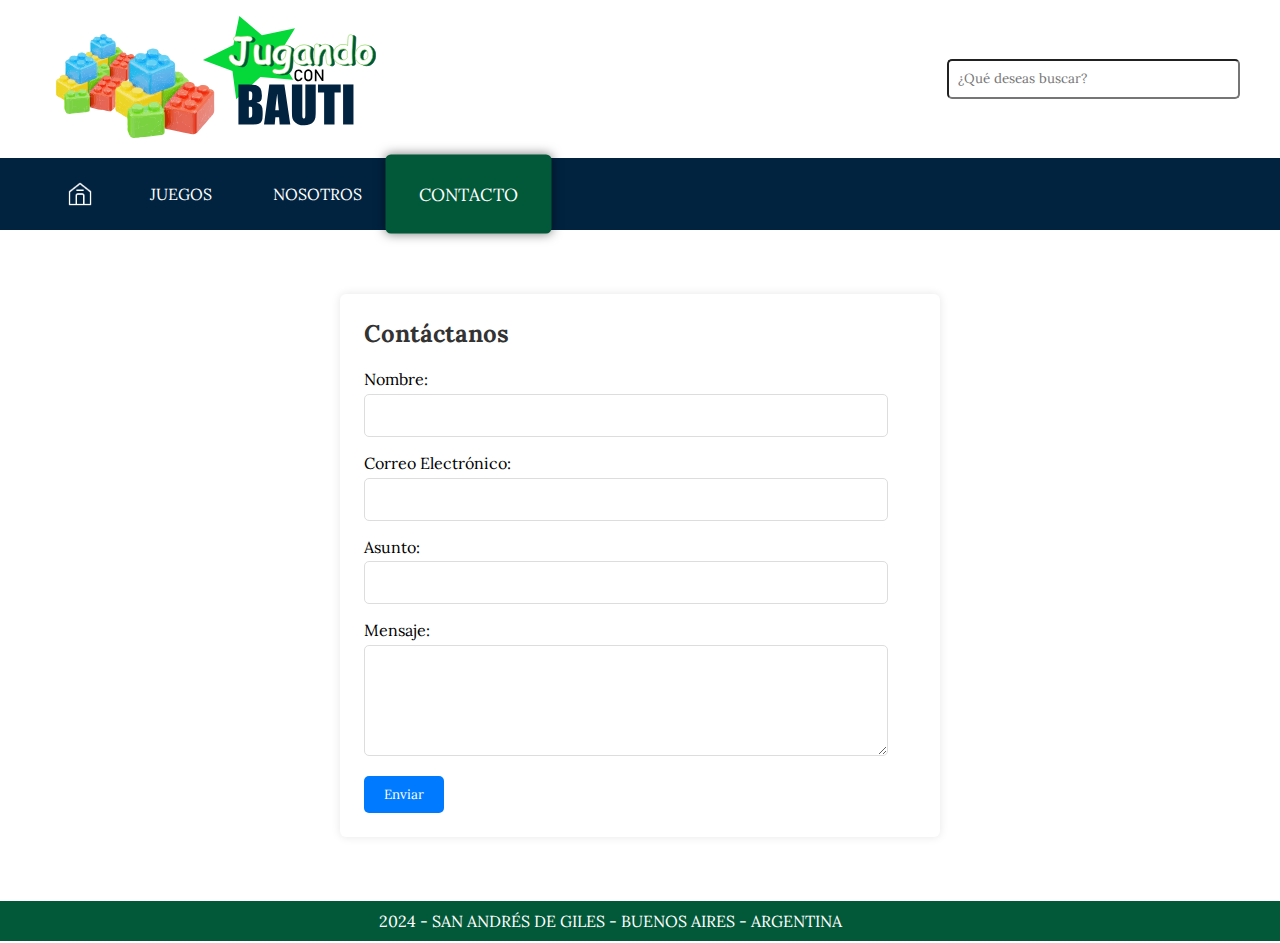
<file: contacto.html>
<!DOCTYPE html>
<html lang="es">

<head>
    <meta charset="UTF-8">
    <meta name="viewport" content="width=device-width, initial-scale=1.0">
    <title>Formulario de Contacto</title>
    <link rel="stylesheet" href="styles/header_style.css">
    <link rel="stylesheet" href="styles/main_style.css">
    <link rel="stylesheet" href="styles/contacto.css">
</head>

<body>
    <header>
        <div class="header__superior">
            <div class="logo">
                <img src="/assets/img/jugando con bauty.svg" title="Jugando con Bauti" alt="Logo de Jugando con Bauti">
            </div>
            <div class="search">
                <input type="search" name="search__header" id="search__header" placeholder="¿Qué deseas buscar?">
            </div>
        </div>

        <div class="menu__container">
            <div class="menu">
                <input type="checkbox" id="menu-toggle" class="menu-toggle">
                <label for="menu-toggle" class="menu-btn">
                    <span></span>
                    <span></span>
                    <span></span>
                </label>
                <nav>
                    <ul>
                        <li><a href="index.html">Inicio</a></li>
                        <li><a href="#">Juegos</a>
                            <ul>
                                <li><a href="letras.html">Letras</a></li>
                                <li><a href="numeros.html">Números</a></li>
                                <li><a href="oraciones.html">Oraciones</a></li>
                                <li><a href="juegoMemoriaFiguras.html">Memoria Figuras</a></li>
                                <li><a href="juegoMemoriaLetras.html">Memoria Letras</a></li>
                                <li><a href="juegoUnirImagens.html">Asociación</a></li>

                            </ul>
                        </li>
                        <li><a href="nosotros.html">Nosotros</a></li>
                        <li><a href="contacto.html" id="active">Contacto</a></li>
                    </ul>
                </nav>
            </div>
        </div>
    </header>
    <main>
        <div class="containerForm">
            <h2>Contáctanos</h2>
            <form>
                <div class="form-group">
                    <label for="name">Nombre:</label>
                    <input type="text" id="name" name="name">
                </div>
                <div class="form-group">
                    <label for="email">Correo Electrónico:</label>
                    <input type="email" id="email" name="email">
                </div>
                <div class="form-group">
                    <label for="subject">Asunto:</label>
                    <input type="text" id="subject" name="subject">
                </div>
                <div class="form-group">
                    <label for="message">Mensaje:</label>
                    <textarea id="message" name="message" rows="5"></textarea>
                </div>
                <button type="submit" class="btn">Enviar</button>
            </form>
        </div>
    </main>
    <footer>
        <div class="marca_footer">
            <p>
                2024 - San Andrés de Giles - Buenos Aires - Argentina
            </p>
        </div>
        <div class="redes">
            <ul>
                <li><a href=""><i class="fa-brands fa-facebook"></i></a></li>
                <li><a href=""><i class="fa-brands fa-square-instagram"></i></a></li>
                <li><a href=""><i class="fa-brands fa-square-x-twitter"></i></a></li>
            </ul>
        </div>
    </footer>
</body>

</html>
</file>
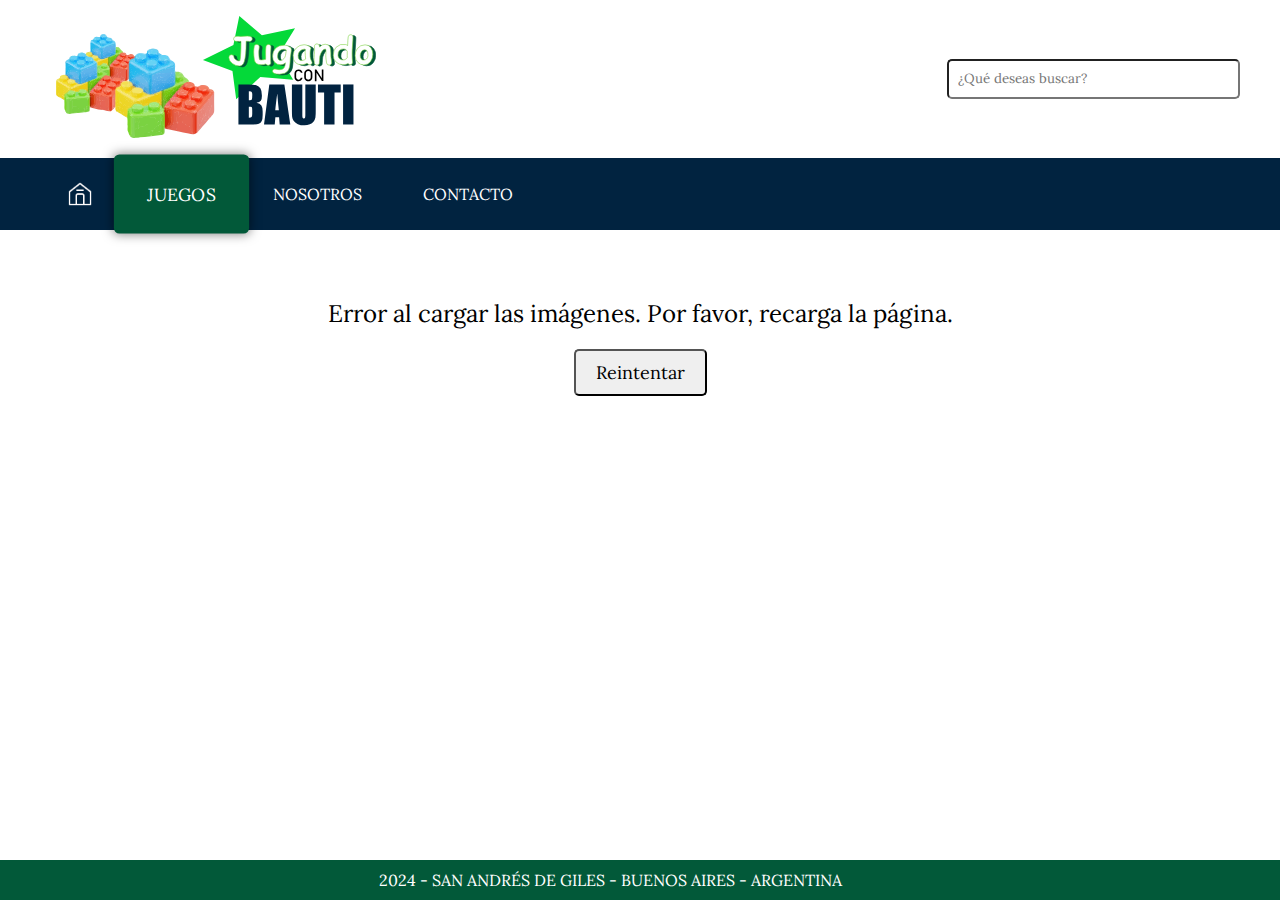
<file: juegoMemoriaFiguras.html>
<!DOCTYPE html>
<html lang="es">
<head>
    <meta charset="UTF-8">
    <meta name="viewport" content="width=device-width, initial-scale=1.0">
    <title>Juego de Memoria Figuras</title>
    <link rel="stylesheet" href="styles/memoriaFiguras.css">
    <link rel="stylesheet" href="styles/header_style.css">
    <link rel="stylesheet" href="styles/main_style.css">
</head>
<body>
    <header>
        <div class="header__superior">
            <div class="logo">
                <img src="/assets/img/jugando con bauty.svg" title="Jugando con Bauti" alt="Logo de Jugando con Bauti">
            </div>
            <div class="search">
                <input type="search" name="search__header" id="search__header" placeholder="¿Qué deseas buscar?">
            </div>
        </div>
    
        <div class="menu__container">
            <div class="menu">
                <input type="checkbox" id="menu-toggle" class="menu-toggle">
                <label for="menu-toggle" class="menu-btn">
                    <span></span>
                    <span></span>
                    <span></span>
                </label>
                <nav>
                    <ul>
                        <li><a href="index.html">Inicio</a></li>
                        <li><a href="#" id="active">Juegos</a>
                            <ul>
                                <li><a href="letras.html">Letras</a></li>
                                <li><a href="numeros.html">Números</a></li>
                                <li><a href="oraciones.html">Oraciones</a></li>
                                <li><a href="juegoMemoriaFiguras.html" id="active">Memoria Figuras</a></li>
                                <li><a href="juegoMemoriaLetras.html">Memoria Letras</a></li>
                            </ul>
                        </li>
                        <li><a href="nosotros.html">Nosotros</a></li>
                        <li><a href="contacto.html">Contacto</a></li>
                    </ul>
                </nav>
            </div>
        </div>
        </header>
        <main>
            <div id="game-container">
                <div id="cards-container"></div>
                <div id="message"></div>
                <button id="restart-button" style="display: none;">Jugar de nuevo</button>
            </div>
        </main>
        <footer>
            <div class="marca_footer">
                <p>
                    2024 - San Andrés de Giles - Buenos Aires - Argentina
                </p>
            </div>
            <div class="redes">
                <ul>
                    <li><a href=""><i class="fa-brands fa-facebook"></i></a></li>
                    <li><a href=""><i class="fa-brands fa-square-instagram"></i></a></li>
                    <li><a href=""><i class="fa-brands fa-github"></i></a></li>
                </ul>
            </div>
        </footer>
    <script src="scripts/scriptMemoriaFiguras.js"></script>
</body>
</html>
</file>
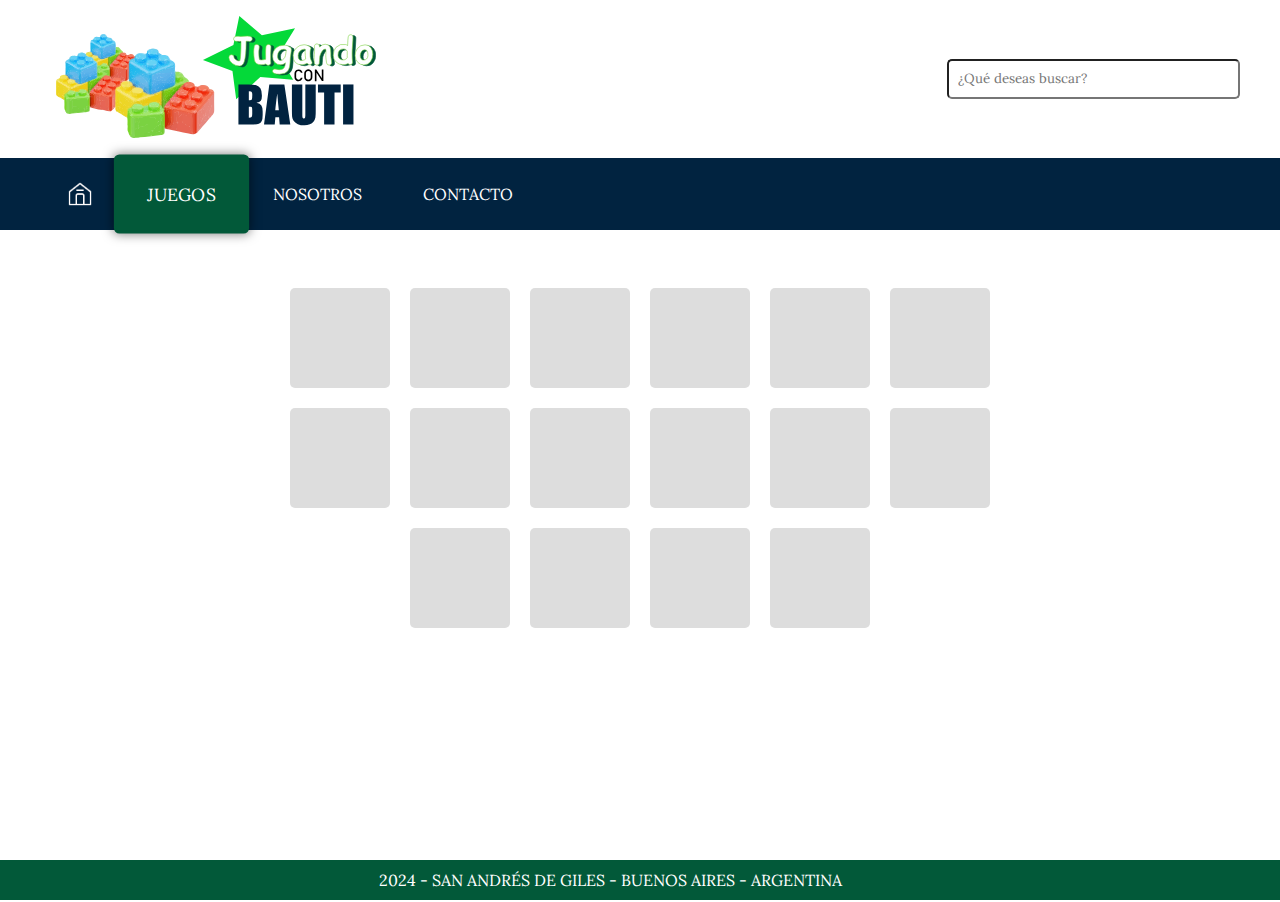
<file: juegoMemoriaLetras.html>
<!DOCTYPE html>
<html lang="es">

<head>
    <meta charset="UTF-8">
    <meta name="viewport" content="width=device-width, initial-scale=1.0">
    <title>Juego de Memoria Letras</title>
    <link rel="stylesheet" href="styles/memoriaLetras.css">
    <link rel="stylesheet" href="styles/header_style.css">
    <link rel="stylesheet" href="styles/main_style.css">
</head>

<body>
    <header>
    <div class="header__superior">
        <div class="logo">
            <img src="/assets/img/jugando con bauty.svg" title="Jugando con Bauti" alt="Logo de Jugando con Bauti">
        </div>
        <div class="search">
            <input type="search" name="search__header" id="search__header" placeholder="¿Qué deseas buscar?">
        </div>
    </div>

    <div class="menu__container">
        <div class="menu">
            <input type="checkbox" id="menu-toggle" class="menu-toggle">
            <label for="menu-toggle" class="menu-btn">
                <span></span>
                <span></span>
                <span></span>
            </label>
            <nav>
                <ul>
                    <li><a href="index.html">Inicio</a></li>
                    <li><a href="#" id="active">Juegos</a>
                        <ul>
                            <li><a href="letras.html">Letras</a></li>
                            <li><a href="numeros.html">Números</a></li>
                            <li><a href="oraciones.html">Oraciones</a></li>
                            <li><a href="juegoMemoriaFiguras.html">Memoria Figuras</a></li>
                            <li><a href="juegoMemoriaLetras.html" id="active">Memoria Letras</a></li>
                            <li><a href="juegoUnirImagens.html">Asociación</a></li>

                        </ul>
                    </li>
                    <li><a href="nosotros.html">Nosotros</a></li>
                    <li><a href="contacto.html">Contacto</a></li>
                </ul>
            </nav>
        </div>
    </div>
    </header>
    <main>
        <div id="game-container">
            <div id="cards-container"></div>
            <div id="message"></div>
            <button id="restart-button" style="display: none;">Jugar de nuevo</button>
        </div>
    </main>
    <footer>
        <div class="marca_footer">
            <p>
                2024 - San Andrés de Giles - Buenos Aires - Argentina
            </p>
        </div>
        <div class="redes">
            <ul>
                <li><a href=""><i class="fa-brands fa-facebook"></i></a></li>
                <li><a href=""><i class="fa-brands fa-square-instagram"></i></a></li>
                <li><a href=""><i class="fa-brands fa-github"></i></a></li>
            </ul>
        </div>
    </footer>
    <script src="scripts/scriptMemoriaLetras.js"></script>
</body>

</html>
</file>
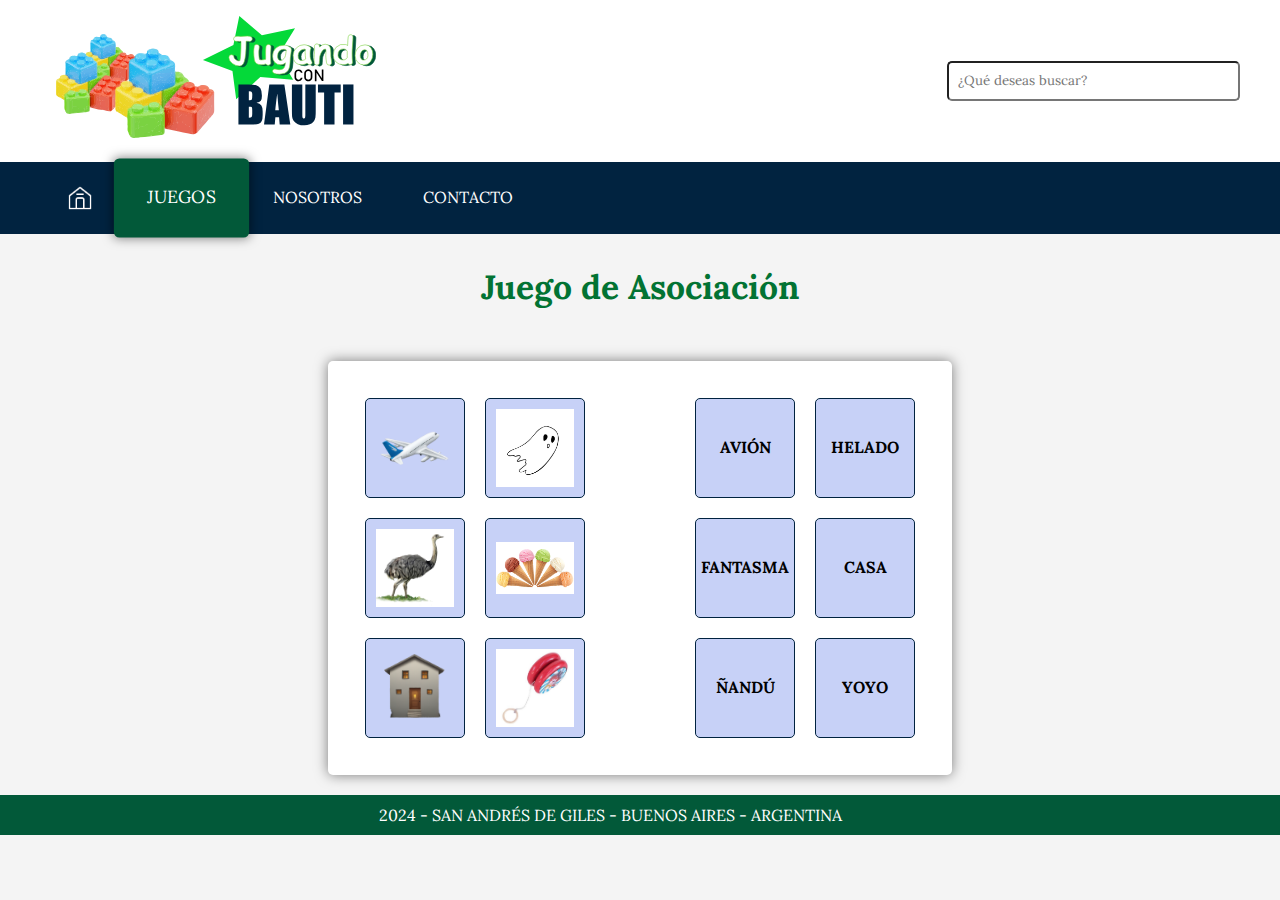
<file: juegoUnirImagens.html>
<!DOCTYPE html>
<html lang="es">

<head>
    <meta charset="UTF-8">
    <meta name="viewport" content="width=device-width, initial-scale=1.0">
    <title>Juego de Asociación</title>
    <link rel="stylesheet" href="styles/header_style.css">
    <link rel="stylesheet" href="styles/main_style.css">
    <link rel="stylesheet" href="styles/unirImagenes.css">
</head>

<body>
    <header>
        <div class="header__superior">
            <div class="logo">
                <img src="/assets/img/jugando con bauty.svg" title="Jugando con Bauti" alt="Logo de Jugando con Bauti">
            </div>
            <div class="search">
                <input type="search" name="search__header" id="search__header" placeholder="¿Qué deseas buscar?">
            </div>
        </div>

        <div class="menu__container">
            <div class="menu">
                <input type="checkbox" id="menu-toggle" class="menu-toggle">
                <label for="menu-toggle" class="menu-btn">
                    <span></span>
                    <span></span>
                    <span></span>
                </label>
                <nav>
                    <ul>
                        <li><a href="index.html">Inicio</a></li>
                        <li><a href="#" id="active">Juegos</a>
                            <ul>
                                <li><a href="letras.html">Letras</a></li>
                                <li><a href="numeros.html">Números</a></li>
                                <li><a href="oraciones.html">Oraciones</a></li>
                                <li><a href="juegoMemoriaFiguras.html">Memoria Figuras</a></li>
                                <li><a href="juegoMemoriaLetras.html">Memoria Letras</a></li>
                                <li><a href="juegoUnirImagens.html" id="active">Asociación</a></li>
                            </ul>
                        </li>
                        <li><a href="nosotros.html">Nosotros</a></li>
                        <li><a href="contacto.html">Contacto</a></li>
                    </ul>
                </nav>
            </div>
        </div>
    </header>
    <h1>Juego de Asociación</h1>
    <div id="game-container">
        <div id="img-container"></div>
        <div id="name-container"></div>
    </div>

    <footer>
        <div class="marca_footer">
            <p>
                2024 - San Andrés de Giles - Buenos Aires - Argentina
            </p>
        </div>
        <div class="redes">
            <ul>
                <li><a href=""><i class="fa-brands fa-facebook"></i></a></li>
                <li><a href=""><i class="fa-brands fa-square-instagram"></i></a></li>
                <li><a href=""><i class="fa-brands fa-github"></i></a></li>
            </ul>
        </div>
    </footer>

    <script type="module" src="scripts/variablesLetras.js"></script>
    <script type="module" src="scripts/scriptUnirImagenes.js"></script>

</body>

</html>
</file>
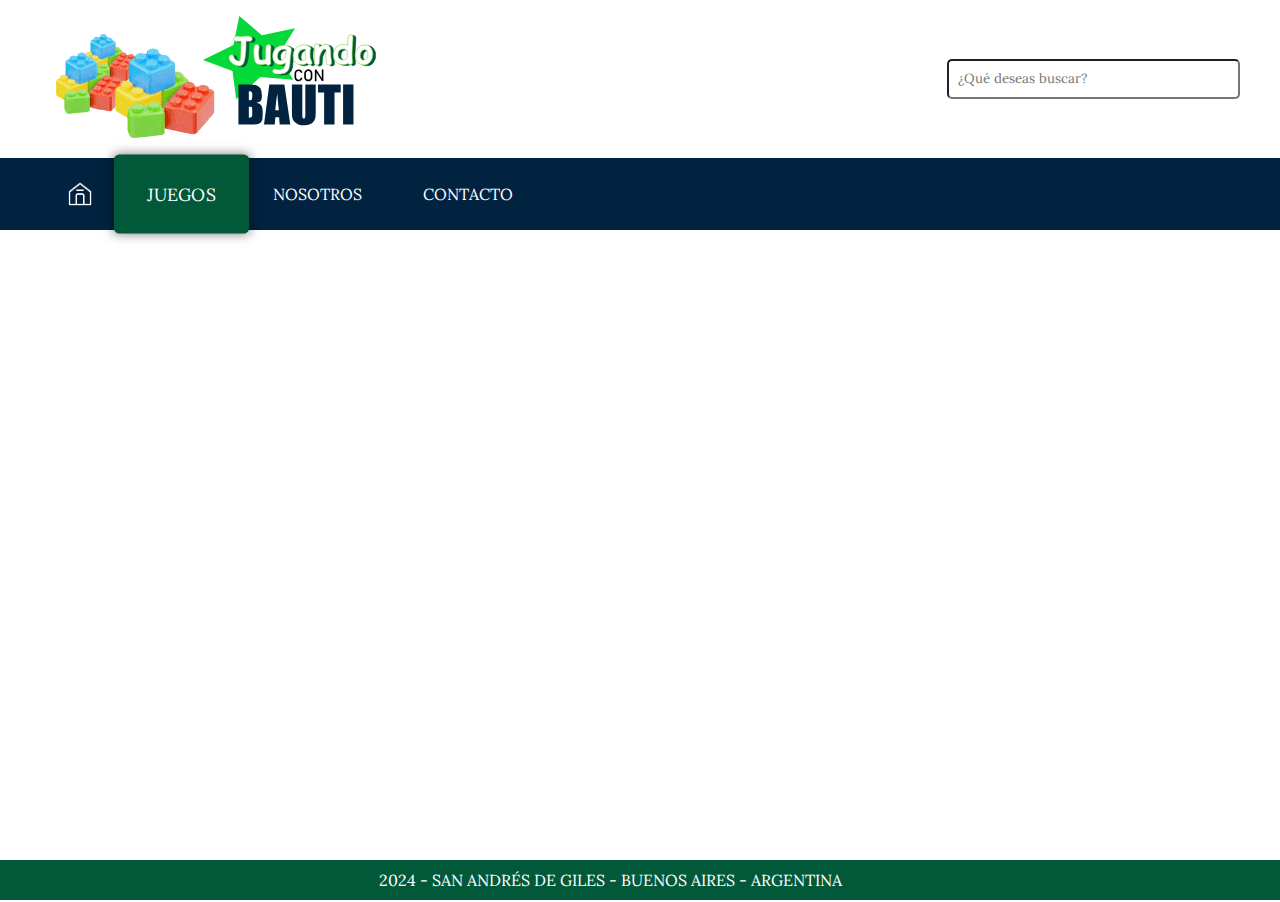
<file: oraciones.html>
<!DOCTYPE html>
<html lang="es">

<head>
    <meta charset="UTF-8">
    <meta name="viewport" content="width=device-width, initial-scale=1.0">
    <title>Generador de Oraciones con Pictogramas</title>
    <link rel="stylesheet" href="styles/header_style.css">
    <link rel="stylesheet" href="styles/main_style.css">
    <link rel="stylesheet" href="styles/oraciones.css">
</head>

<body>
    <header>
        <div class="header__superior">
            <div class="logo">
                <img src="/assets/img/jugando con bauty.svg" title="Jugando con Bauti" alt="Logo de Jugando con Bauti">
            </div>
            <div class="search">
                <input type="search" name="search__header" id="search__header" placeholder="¿Qué deseas buscar?">
            </div>
        </div>

        <div class="menu__container">
            <div class="menu">
                <input type="checkbox" id="menu-toggle" class="menu-toggle">
                <label for="menu-toggle" class="menu-btn">
                    <span></span>
                    <span></span>
                    <span></span>
                </label>
                <nav>
                    <ul>
                        <li><a href="index.html">Inicio</a></li>
                        <li><a href="#" id="active">Juegos</a>
                            <ul>
                                <li><a href="letras.html">Letras</a></li>
                                <li><a href="numeros.html" >Números</a></li>
                                <li><a href="oraciones.html" id="active">Oraciones</a></li>
                                <li><a href="juegoMemoriaFiguras.html">Memoria Figuras</a></li>
                                <li><a href="juegoMemoriaLetras.html">Memoria Letras</a></li>
                            </ul>
                        </li>
                        <li><a href="nosotros.html">Nosotros</a></li>
                        <li><a href="contacto.html">Contacto</a></li>
                    </ul>
                </nav>
            </div>
        </div>
    </header>
    <main>
        <div class="sujetosContainer">
            <div id="sujetos" class="fila-sujetos"></div>
        </div>
        <div class="visorElementos">
            <div id="loader" class="loader">
                <div class="dot"></div>
                <div class="dot"></div>
                <div class="dot"></div>
            </div>
            <div id="pictogramas"></div>
            <p id="textoOracion" class="nombre"></p>
        </div>
    </main>
    <footer>
        <div class="marca_footer">
            <p>
                2024 - San Andrés de Giles - Buenos Aires - Argentina
            </p>
        </div>
        <div class="redes">
            <ul>
                <li><a href=""><i class="fa-brands fa-facebook"></i></a></li>
                <li><a href=""><i class="fa-brands fa-square-instagram"></i></a></li>
                <li><a href=""><i class="fa-brands fa-github"></i></a></li>
            </ul>
        </div>
    </footer>
    <script src="scripts/scriptOraciones.js"></script>
</body>

</html>
</file>
<file: styles/header_style.css>
@import url('https://fonts.googleapis.com/css2?family=Inter&family=Lora:ital,wght@0,400..700;1,400..700&display=swap');

* {
    margin: 0;
    padding: 0;
    box-sizing: border-box;
    font-family: "Lora", serif;
    text-decoration: none;
}

body {
    position: relative;
    min-height: 100%;
    display: flex;
    flex-direction: column;
}

header {
    width: 100%;
    position: relative;
    left: 0;
    top: 0;
    background: #fff;
}

/* Header superior */

.header__superior {
    max-width: 1200px;
    margin: auto;
    display: flex;
    align-items: center;
    justify-content: space-between;
    padding: 1.25;
    background: #fff;
}

.logo img {
    width: 22em;
    padding: 1em;
}

.search input {
    width: 22em;
    padding: 0.7em;
    border-radius: 5px;
}

/* Menu hamburguesa */
.menu-toggle {
    display: none;
}

.menu-btn {
    display: none;
    cursor: pointer;
    padding: 5px;
}

.menu-btn span {
    display: block;
    width: 25px;
    height: 3px;
    background-color: #f9f7f7;
    margin: 5px 0;
}

/* Barra Menu */

.menu__container {
    width: 100%;
    height: 4.5em;
    background-color: #012340;
    padding: 0 1.25em;
}

.menu {
    max-width: 1200px;
    margin: auto;
    height: 100%;
}

nav {
    height: 100%;
}

nav>ul {
    height: 100%;
    display: flex;
}

ul li {
    height: 100%;
    list-style: none;
    position: relative;
}

nav>ul>li:first-child>a {
    background-image: url(../assets/img/casa.png);
    text-indent: -9999px;
    background-size: 1.5em;
    background-repeat: no-repeat;
    background-position: center center;
    padding: 1.25em 2.5em;
}

nav>ul>li:first-child:hover>a {
    background-image: url(../assets/img/casa.png);
    background-size: 1.5em;
    background-repeat: no-repeat;
    background-position: center center;
    border-radius: 5px;
}

nav>ul>li>a {
    width: 100%;
    height: 100%;
    display: flex;
    align-items: center;
    padding: 1em 1.9em;
    color: #fff;
    text-transform: uppercase;
    font-size: 1em;
    transition: all 300ms ease;
}

nav>ul>li>a:hover:not(#active) {
    transform: scale(1.1);
    background-color: #027333;
    box-shadow: 0 0 10px 0 rgba(0, 0, 0, 0.5);
    transition: all 300ms ease;
    border-radius: 5px;
}

#active {

    transform: scale(1.1);
    background-color: #025939;
    box-shadow: 0 0 10px 0 rgba(0, 0, 0, 0.5);
    transition: all 300ms ease;
    border-radius: 5px;
}

/* Submenu */
nav ul li ul {
    width: 12.5em;
    display: flex;
    flex-direction: column;
    background-color: #fff;
    position: absolute;
    top: 0;
    top: 5.6em;
    left: -0.3em;
    padding: 1em 0;
    visibility: hidden;
    opacity: 0;
    box-shadow: 0 0 10px 0 rgba(0, 0, 0, 0.5);
    z-index: 100;
    transition: all 300ms ease;
}

nav ul li:hover ul {
    visibility: visible;
    opacity: 1;
    top: 4.7em;
    transition: all 300ms ease;
}

nav ul li ul::before {
    content: '';
    width: 0;
    height: 0;
    border-left: 12px solid transparent;
    border-right: 12px solid transparent;
    border-bottom: 12px solid white;
    position: absolute;
    top: -12px;
    left: 20px;
}

nav ul li ul a {
    display: block;
    color: #03A63C;
    padding: 6px;
    padding-left: 1em;
    margin-top: 0.6em;
    font-size: 1em;
    text-transform: uppercase;
    transition: all 300ms ease;
}

nav ul li ul a:hover:not(#active) {
    background-color: #03A63C;
    color: #fff;
    transform: scale(1.1);
    padding-left: 2em;
    box-shadow: 0 0 10px 0 rgba(0, 0, 0, 0.5);
}

/* Footer */

footer {
    height: 2.5em;
    width: 100%;
    display: flex;
    background-color: #025939;
    justify-content: center;
    align-items: center;
    color: white;
    position: absolute;
    bottom: -2.5em;
    left: 0;
    text-transform: uppercase;
}

.marca_footer p {
    font-size: 1em;
}

footer i {
    color: white;
    padding: 0.8em;
}

.redes {
    height: 100%;
}

.redes ul {
    height: 100%;
    display: flex;
    font-size: 1.25em;
    align-items: center;
}

.redes ul li {
    height: 100%;
}

.redes ul li a {
    height: 100%;
    transition: all 300ms ease;
}

.redes ul li a i {
    padding: 0.5em;
}

.redes ul li:hover {
    transform: scale(1.1);
    box-shadow: 0 0 10px 0 rgba(0, 0, 0, 0.5);
    background-color: #04D939;
}

@media (max-width: 1200px) {
    body {
        font-size: 14px;
    }
}

@media (max-width: 992px) {
    body {
        font-size: 12px;
    }
}

@media (max-width: 768px) {
    body {
        font-size: 10px;
    }
}

@media (max-width: 576px) {
    body {
        font-size: 8px;
    }

    .search {
        display: none;
    }

    footer {
        height: 5em;
        flex-direction: column;
    }

    nav ul li:hover ul {
        top: 15px;
    }

    nav ul li:focus ul {
        visibility: visible;
        opacity: 1;
        top: 0;
    }

    nav>ul>li {
        background-color: #012340;
        border: 1px solid #012340;
    }

    nav ul li a {
        font-size: 12px;
    }

    nav>ul>li:first-child>a {
        background-image: none;
        text-indent: 0;
        padding: 1em 1.9em;
        /* background-color: initial; */
        color: white;
    }

    nav>ul>li:first-child:hover>a {
        background-image: none;
        color: white;
    }

    .menu-btn {
        display: block;
    }

    nav>ul {
        display: none;
    }

    .menu-toggle:checked~nav>ul {
        display: block;
    }

    nav ul li ul {
        left: 80px;
        top: 0;
    }

    nav ul li ul li a {
        font-size: 12px;
    }

    nav ul li ul::before {
        content: '';
        width: 0;
        height: 0;
        border-right: 12px solid white;
        border-top: 12px solid white;
        border-bottom: 12px solid transparent;
        position: absolute;
        top: 0;
        left: -8px;

    }

    .menu-toggle:checked+.menu-btn span:nth-child(1) {
        transform: rotate(45deg) translate(5px, 5px);
    }

    .menu-toggle:checked+.menu-btn span:nth-child(2) {
        opacity: 0;
    }

    .menu-toggle:checked+.menu-btn span:nth-child(3) {
        transform: rotate(-45deg) translate(7px, -6px);
    }

}
</file>
<file: styles/main_style.css>
main {
    flex:1;
    padding: 3em 1.2em;
    height: 100%;
    min-height: 70vh;
}

section {
    max-width: 1200px;
    margin: 10px auto;
    box-shadow: 0 0 0.8em 0 rgba(0, 0, 0, 0.5);
    border-radius: 5px;
}

h1 {
    padding: 0.8em 2em;
    font-size: 2.1em;
}

p {
    line-height: 1.5;
    padding: 0.6em 2.5em;
    font-size: 1.4em;
}


/* contenedor de botones en Letras y Números */
.buttonContainer button {
    flex: 1 1 calc(20% - 0.3em);
    padding: 3%;
    max-width: calc(20% - 0.3em);
    max-height: calc(20% - 0.3em);
    font-size: 1.5rem;
    margin: 0.5%;
    background-color: #C7D1F7;
    border-radius: 5px;
}

/* estilo del div que describe letras, número y elementos */
.nombre {
    font-size: 2.5em;
    font-weight: bolder;
    text-transform: uppercase;
    color: #027333;
    text-align: center;
}

/* botón activo en Letras y Números */
#botonActivo {
    background-color: #04D939;
}

/* contenedor general de letras e imagenes con nombres */
.container {
    flex: 1;
    display: flex;
    justify-content: center;
    align-items: center;
    flex-direction: column;
    
}

/* Estilo para el texto de la letra */
#letra {
    flex: 1;
    font-size: 2.5em;
    text-align: center;
    width: 120px;
    padding: 0.2em .8em;
    background-color: #012340;
    font-weight: bold;
    color: #fff;
    border-radius: .2em;
}

/* formato de la imagen */
#imagen {
    flex: 1;
    width: 100%;
    max-height: 16em;
    min-height: 16em;
    margin: auto;
    object-fit: contain;
    padding: 2.2em;
}

#nombre{
    font-size:2em;
}

/* Se van usar estas clases para ocultar o mostrar elementos desde JS */
.oculto{
    display: none;
}

.visible{
    display: block;
}

@media (max-width: 1200px) {
    body {
        font-size: 14px;
    }
}

@media (max-width: 992px) {
    body {
        font-size: 12px;
    }
}

@media (max-width: 768px) {
    body {
        font-size: 10px;
    }
}

@media (max-width: 576px) {
    body {
        font-size: 8px;
    }
}
</file>
<file: styles/contacto.css>
.containerForm {
    max-width: 600px;
    margin: 1em auto;
    background: #fff;
    padding: 1.5em;
    box-shadow: 0 0 10px rgba(0, 0, 0, 0.1);
    border-radius: 6px;
}
h2 {
    margin-bottom: 20px;
    color: #333;
}
.form-group {
    margin-bottom: 1em;
}
.form-group label {
    display: block;
    margin-bottom: .3em;
}
.form-group input,
.form-group textarea {
    width: 95%;
    padding: .9em;
    border: 1px solid #ddd;
    border-radius: 5px;
}
.form-group textarea {
    resize: vertical;
}
.btn {
    display: inline-block;
    padding: 10px 20px;
    color: #fff;
    background-color: #007BFF;
    border: none;
    border-radius: 5px;
    cursor: pointer;
}
.btn:hover {
    background-color: #0056b3;
}
</file>
<file: styles/memoriaFiguras.css>
#game-container {
    max-width: 800px;
    margin: 0 auto;
    text-align: center;
}

#cards-container {
    display: flex;
    flex-wrap: wrap;
    justify-content: center;
}

.card {
    width: 100px;
    height: 100px;
    margin: 10px;
    background-color: #ddd;
    cursor: pointer;
    transition: transform 0.3s;
    border-radius: 5px;
}

.card img {
    width: 100%;
    height: 100%;
    object-fit: cover;
    display: none;
}

.card.flipped img {
    display: block;
}

.card.flipped {
    transform: rotateY(180deg);
}

#message {
    margin-top: 20px;
    font-size: 24px;
}

#restart-button {
    margin-top: 20px;
    padding: 10px 20px;
    font-size: 18px;
    border-radius: 5px;
}
</file>
<file: styles/memoriaLetras.css>
#game-container {
    max-width: 800px;
    margin: 0 auto;
    text-align: center;
}

#cards-container {
    display: flex;
    flex-wrap: wrap;
    justify-content: center;
}

.card {
    width: 100px;
    height: 100px;
    margin: 10px;
    perspective: 1000px;
    cursor: pointer;
}

.card-inner {
    position: relative;
    width: 100%;
    height: 100%;
    text-align: center;
    transition: transform 0.6s;
    transform-style: preserve-3d;
}

.card.flipped .card-inner {
    transform: rotateY(180deg);
}

.card-front, .card-back {
    position: absolute;
    width: 100%;
    height: 100%;
    backface-visibility: hidden;
    display: flex;
    justify-content: center;
    align-items: center;
    font-size: 48px;
    font-weight: bold;
    border-radius: 5px;
}

.card-front {
    background-color: #ddd;
}

.card-back {
    background-color: #fff;
    transform: rotateY(180deg);
    border: 2px solid #ddd;
}

#message {
    margin-top: 20px;
    font-size: 24px;
}

#restart-button {
    margin-top: 20px;
    padding: 10px 20px;
    font-size: 18px;
}
</file>
<file: styles/unirImagenes.css>
body {
    font-family: 'Arial', sans-serif;
    line-height: 1.6;
    background-color: #f4f4f4;
}

h1 {
    text-align: center;
    padding: 0.8em 2em;
    font-size: 2.1em;
    color: #027333;
}

#game-container {
    display: flex;
    justify-content: center;
    gap: 100px;
    margin: 20px auto;
    max-width: 1200px;
    box-shadow: 0 0 0.8em 0 rgba(0, 0, 0, 0.5);
    border-radius: 5px;
    padding: 2em;
    background-color: white;
}

#img-container,
#name-container {
    display: grid;
    grid-template-columns: repeat(2, 1fr);
    gap: 10px;
    justify-content: center;
    align-items: center;
}

.image-box,
.name-box {
    width: 100px;
    height: 100px;
    padding: 10px;
    margin: 5px;
    border: 1px solid #012340;
    text-align: center;
    cursor: pointer;
    border-radius: 5px;
    transition: all 0.3s ease;
    display: flex;
    justify-content: center;
    align-items: center;
    background-color: #C7D1F7;
}

.image-box img {
    max-width: 100%;
    max-height: 100%;
    object-fit: contain;
}

.name-box {
    font-size: 1em;
    font-weight: bold;
    background-color: #C7D1F7;
    text-transform: uppercase;
}

.image-box:hover,
.name-box:hover {
    transform: scale(1.05);
    box-shadow: 0 4px 6px rgba(0, 0, 0, 0.1);
}

.image-box.correct {
    border: 2px solid #04D939;
    background-color: #e6f3e6;
}

.matched-name {
    display: block;
    font-size: 1em;
    color: #027333;
    font-weight: bold;
    text-transform: uppercase;
}

.restart-btn {
    display: block;
    width: 250px;
    margin: 20px auto;
    padding: 15px;
    font-size: 1.2em;
    background-color: #04D939;
    color: white;
    border: none;
    border-radius: 5px;
    cursor: pointer;
    transition: background-color 0.3s ease;
}

.restart-btn:hover {
    background-color: #027333;
}

.congrats-message {
    text-align: center;
    color: #027333;
    font-size: 2em;
    margin-top: 20px;
    font-weight: bold;
}

.image-box.selected,
.name-box.selected {
    border: 2px solid #012340;
    background-color: #e0e8f7;
}

.image-box.correct,
.name-box.correct {
    border: 2px solid #04D939;
    background-color: #e6f3e6;
    pointer-events: none;
    /* Evitar más interacciones con elementos ya emparejados */
}

@media (max-width: 768px) {

    #img-container,
    #name-container {
        grid-template-columns: repeat(2, 1fr);
    }
}

@media (max-width: 480px) {

    #game-container {
        gap: 50px;
    }

    #img-container,
    #name-container {
        grid-template-columns: 1fr;
        justify-content: center;
        align-items: center;
    }

    #name-container {
        gap: 1px;
    }

    .image-box,
    .name-box {
        width: 80px;
        height: 80px;
    }

    .congrats-message {
        width: 100%;
        text-align: center;
    }

    .restart-btn {
        width: 100%;
        align-self: flex-start;
    }
}
</file>
<file: styles/oraciones.css>
.sujetosContainer {
    display: flex;
    flex-direction: column;
    align-items: center;
}

.fila-sujetos {
    display: flex;
    justify-content: center;
    flex-wrap: wrap;
    margin-bottom: 20px;
    min-height: 120px;
}

.sujeto {
    width: 7em;
    height: 7em;
    margin: 0.3em;
    cursor: pointer;
    transition: transform 0.2s, opacity 0.2s;
}

.sujeto:hover:not(:disabled) {
    transform: scale(1.1);
}

.sujeto:disabled {
    opacity: 0.5;
    cursor: not-allowed;
}

#oracionContainer {
    display: flex;
    flex-direction: column;
    align-items: center;
}

#pictogramas {
    display: flex;
    flex-wrap: wrap;
    justify-content: center;
}

.pictograma {
    width: 7em;
    height: 7em;
    margin: 0.3em;
}

#textoOracion {
    text-align: center;
    font-size: 1.5em;
}

.loader {
    display: flex;
    justify-content: center;
    align-items: center;
    height: 120px;
}

.dot {
    width: 1em;
    height: 1em;
    background-color: #88319a;
    border-radius: 50%;
    margin: 0 10px;
    animation: pulse 1.5s infinite ease-in-out;
}

.dot:nth-child(2) {
    animation-delay: 0.5s;
}

.dot:nth-child(3) {
    animation-delay: 1s;
}

@keyframes pulse {

    0%,
    100% {
        transform: scale(0.8);
        opacity: 0.5;
    }

    50% {
        transform: scale(1.2);
        opacity: 1;
    }
}

.visorElementos {
    height: 10em;
    margin-top: 3em;
    margin-bottom: 8em;
}

@media (max-width: 1200px) {
    body {
        font-size: 14px;
    }
}

@media (max-width: 992px) {
    body {
        font-size: 12px;
    }
}

@media (max-width: 768px) {
    body {
        font-size: 10px;
    }

    .hero__container {
        flex-direction: column;
    }
}

@media (max-width: 576px) {
    .sujeto {
        width: 4.5em;
        height: 4.5em;
    }

    .sujetosContainer {
        margin: .3em;
    }

    .pictograma {
        width: 9em;
        height: 9em;
    }

    .fila-sujetos {
        margin: 0;
        min-height: 0;
    }
}
</file>
